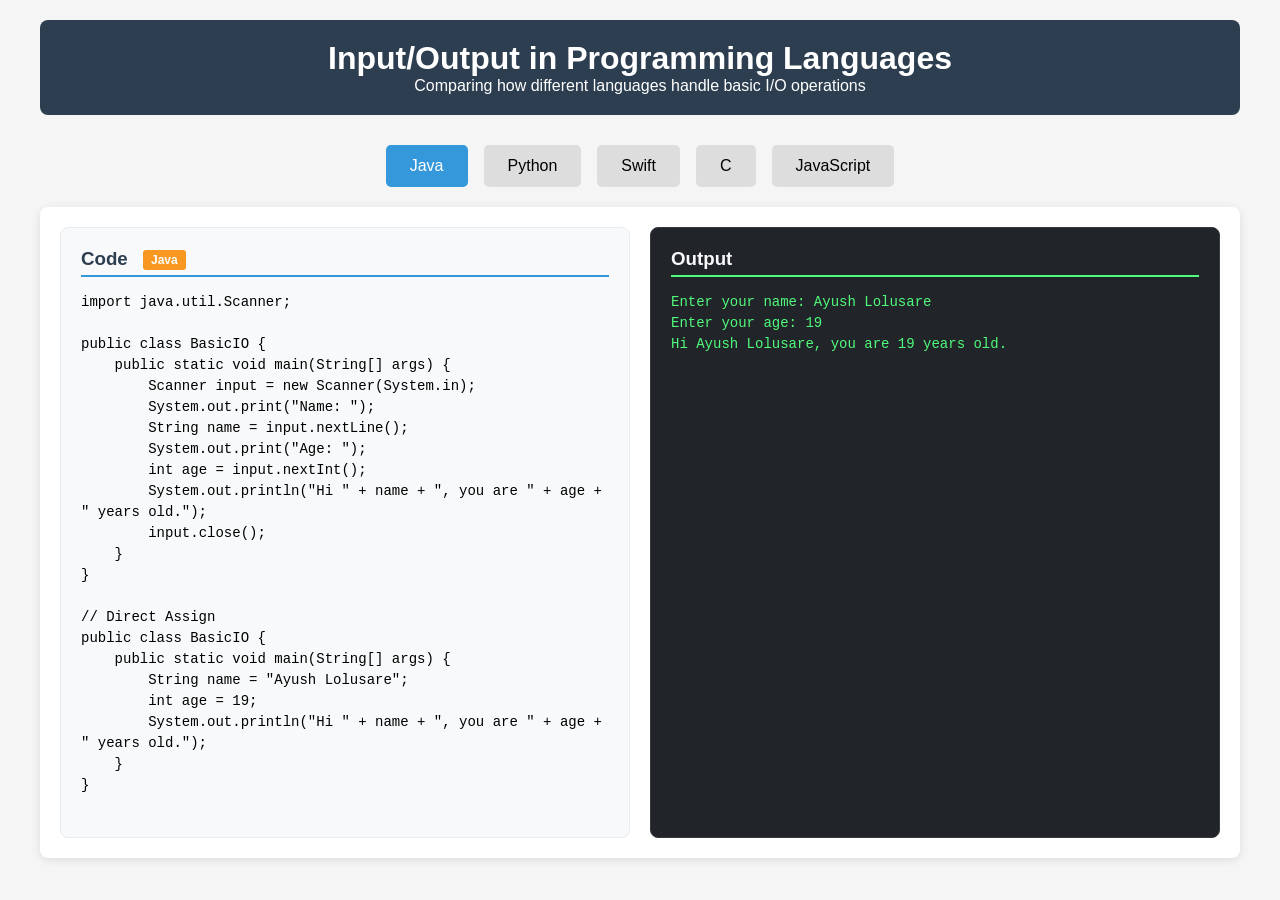
<file: assignments/index.html>
<!DOCTYPE html>
<html lang="en">
<head>
    <meta charset="UTF-8">
    <meta name="viewport" content="width=device-width, initial-scale=1.0">
    <title>Programming Languages I/O Demo</title>
    <link rel="stylesheet" href="./index.css">
</head>
<body>
    <div class="container">
        <header>
            <h1>Input/Output in Programming Languages</h1>
            <p>Comparing how different languages handle basic I/O operations</p>
        </header>

        <div class="tabs">
            <button class="tab-btn active" onclick="openTab(event, 'java')">Java</button>
            <button class="tab-btn" onclick="openTab(event, 'python')">Python</button>
            <button class="tab-btn" onclick="openTab(event, 'swift')">Swift</button>
            <button class="tab-btn" onclick="openTab(event, 'c')">C</button>
            <button class="tab-btn" onclick="openTab(event, 'js')">JavaScript</button>
        </div>

        <!-- Java Tab -->
        <div id="java" class="tab-content active">
            <div class="code-output-container">
                <div class="code-section">
                    <h3>Code <span class="language-badge java-badge">Java</span></h3>
                    <pre>
import java.util.Scanner;

public class BasicIO {
    public static void main(String[] args) {
        Scanner input = new Scanner(System.in);
        System.out.print("Name: ");
        String name = input.nextLine();
        System.out.print("Age: ");
        int age = input.nextInt();
        System.out.println("Hi " + name + ", you are " + age + " years old.");
        input.close();
    }
}

// Direct Assign
public class BasicIO {
    public static void main(String[] args) {
        String name = "Ayush Lolusare";
        int age = 19;
        System.out.println("Hi " + name + ", you are " + age + " years old.");
    }
}
                    </pre>
                </div>
                <div class="output-section">
                    <h3>Output</h3>
                    <pre class="output-text">Enter your name: Ayush Lolusare
Enter your age: 19
Hi Ayush Lolusare, you are 19 years old.</pre>
                </div>
            </div>
        </div>

        <!-- Python Tab -->
        <div id="python" class="tab-content">
            <div class="code-output-container">
                <div class="code-section">
                    <h3>Code <span class="language-badge python-badge">Python</span></h3>
                    <pre>
# Basic Input/Output in Python

name = input("Enter your name: ")
age = int(input("Enter your age: "))
print(f"Hello, {name}!")
print(f"You are {age} years old.")

# Direct Assign
name = "Ayush Lolusare"
age = 19
print(f"Hello, {name}!")
print(f"You are {age} years old.")
                    </pre>
                </div>
                <div class="output-section">
                    <h3>Output</h3>
                    <pre class="output-text">Enter your name: Ayush Lolusare
Enter your age: 19
Hello, Ayush Lolusare!
You are 19 years old.</pre>
                </div>
            </div>
        </div>

        <!-- Swift Tab -->
        <div id="swift" class="tab-content">
            <div class="code-output-container">
                <div class="code-section">
                    <h3>Code <span class="language-badge swift-badge">Swift</span></h3>
                    <pre>
import Foundation

print("Name: ", terminator: "")
let name = readLine() ?? ""
print("Age: ", terminator: "")
let age = Int(readLine() ?? "") ?? 0
print("Hi \(name), you are \(age) years old.")

// Direct Assign
import Foundation

let name = "Mahi"
let age = 21

print("Hi \(name), you are \(age) years old.")

                    </pre>
                </div>
                <div class="output-section">
                    <h3>Output</h3>
                    <pre class="output-text">Enter your name: Ayush Lolusare
Enter your age: 19
Hi Ayush Lolusare, you are 19 years old.</pre>
                </div>
            </div>
        </div>

        <!-- C Tab -->
        <div id="c" class="tab-content">
            <div class="code-output-container">
                <div class="code-section">
                    <h3>Code <span class="language-badge c-badge">C</span></h3>
                    <pre>
#include <stdio.h>

int main() {
    char name[50];
    int age;
    printf("Name: ");
    scanf("%s", name);
    printf("Age: ");
    scanf("%d", &age);
    printf("Hi %s, you are %d years old.\n", name, age);
    return 0;
}

// Direct Assign
#include <stdio.h>

    int main() {
        char name[50] = "Mahi";
        int age = 21;
    
        printf("Hi %s, you are %d years old.\n", name, age);
        return 0;
    }
    
                    </pre>
                </div>
                <div class="output-section">
                    <h3>Output</h3>
                    <pre class="output-text">Enter your name: Ayush
Enter your age: 19
Hi Ayush, you are 19 years old.</pre>
                </div>
            </div>
        </div>

        <!-- JavaScript Tab -->
        <div id="js" class="tab-content">
            <div class="code-output-container">
                <div class="code-section">
                    <h3>Code <span class="language-badge c-badge">JavaScript</span></h3>
                    <pre>
// JS I/O by User Input
function jsSubmit() {
    let x = document.getElementById("js-input").value;
    document.getElementById("js-output").innerHTML = "Hello, " + x + "!";
}

// JS I/O by Direct Assign
let name = "Ayush Lolusare";
console.log("Hello, " + name);
                    </pre>
                </div>
                <div class="output-section">
                    <h3>Output</h3>
                    <pre class="output-text">
<h1>Your live output is displayed here. ↓</h1>
<form action="./javascript.html">
<button class="submit-btn">Click Here</button>
</form>
<p id="js-output"></p>
                    </pre>
                </div>
            </div>
        </div>
    </div>
    <script src="./index.js"></script>
</body>
</html>
</file>
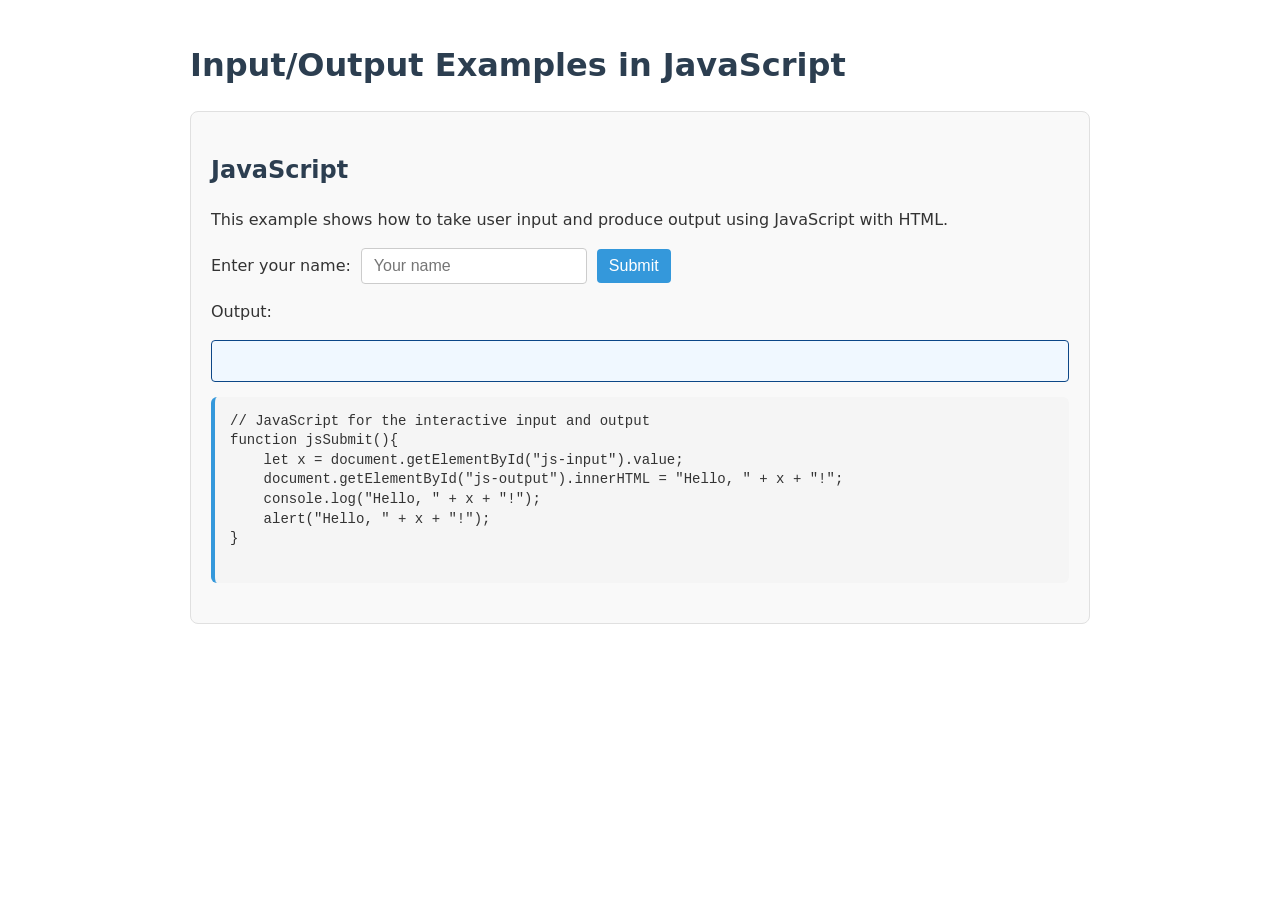
<file: assignments/javascript.html>
<!DOCTYPE html>
<html lang="en">

<head>
    <meta charset="UTF-8" />
    <meta name="viewport" content="width=device-width, initial-scale=1.0" />
    <title>Input/Output Examples</title>
    <link rel="stylesheet" href="./javascript.css" />
</head>

<body>
    <h1>Input/Output Examples in JavaScript</h1>

    <div class="demo-section">
        <h2>JavaScript</h2>
        <p>
            This example shows how to take user input and produce output using
            JavaScript with HTML.
        </p>

        <div class="input-form">
            <label for="js-input">Enter your name:</label>
            <input type="text" id="js-input" placeholder="Your name" />
            <button onclick="jsSubmit()">Submit</button>
        </div>

        <div>
            <p>Output:</p>
            <div class="output" id="js-output"></div>
        </div>

        <div class="language-code">
            <pre>
// JavaScript for the interactive input and output
function jsSubmit(){
    let x = document.getElementById("js-input").value;
    document.getElementById("js-output").innerHTML = "Hello, " + x + "!";
    console.log("Hello, " + x + "!");
    alert("Hello, " + x + "!");
}
            </pre>
        </div>
    </div>

    <script src="./javascript.js"></script>
</body>

</html>
</file>
<file: assignments/index.css>
* {
    margin: 0;
    padding: 0;
    box-sizing: border-box;
    font-family: 'Segoe UI', Tahoma, Geneva, Verdana, sans-serif;
}

body {
    background-color: #f5f5f5;
    padding: 20px;
}

.container {
    max-width: 1200px;
    margin: 0 auto;
}

header {
    text-align: center;
    margin-bottom: 30px;
    padding: 20px;
    background-color: #2c3e50;
    color: white;
    border-radius: 8px;
}

.tabs {
    display: flex;
    justify-content: center;
    margin-bottom: 20px;
}

.tab-btn {
    padding: 12px 24px;
    margin: 0 8px;
    background-color: #ddd;
    border: none;
    border-radius: 5px;
    cursor: pointer;
    font-size: 16px;
    transition: all 0.3s ease;
}

.tab-btn:hover {
    background-color: #ccc;
}

.tab-btn.active {
    background-color: #3498db;
    color: white;
}

.tab-content {
    display: none;
    padding: 20px;
    background-color: white;
    border-radius: 8px;
    box-shadow: 0 2px 10px rgba(0, 0, 0, 0.1);
}

.tab-content.active {
    display: block;
}

.code-output-container {
    display: flex;
    flex-direction: column;
    gap: 20px;
}

@media (min-width: 768px) {
    .code-output-container {
        flex-direction: row;
    }
    
    .code-section, .output-section {
        flex: 1;
    }
}

.code-section, .output-section {
    padding: 20px;
    border-radius: 8px;
}

.code-section {
    background-color: #f8f9fa;
    border: 1px solid #e9ecef;
}

.output-section {
    background-color: #212529;
    color: #50fa7b;
    border: 1px solid #343a40;
}

pre {
    white-space: pre-wrap;
    font-family: 'Consolas', 'Courier New', monospace;
    font-size: 14px;
    line-height: 1.5;
    overflow-x: auto;
}

h3 {
    margin-bottom: 15px;
    border-bottom: 2px solid #3498db;
    padding-bottom: 5px;
    color: #2c3e50;
}

.output-section h3 {
    color: #f8f9fa;
    border-bottom-color: #50fa7b;
}

.language-badge {
    display: inline-block;
    padding: 3px 8px;
    border-radius: 3px;
    font-size: 12px;
    margin-left: 10px;
    vertical-align: middle;
}

.java-badge {
    background-color: #f89820;
    color: white;
}

.python-badge {
    background-color: #3776ab;
    color: white;
}

.swift-badge {
    background-color: #f05138;
    color: white;
}

.c-badge {
    background-color: #659ad2;
    color: white;
}

.output-text {
    font-family: 'Consolas', 'Courier New', monospace;
}
/* styles */
.submit-btn {
    padding: 14px 32px;
    background: linear-gradient(135deg, #2a2ada, #1f1fc2);
    color: #fff;
    border: none;
    border-radius: 30px;
    font-size: 16px;
    font-weight: 600;
    font-family: 'Segoe UI', Tahoma, Geneva, Verdana, sans-serif;
    cursor: pointer;
    transition: all 0.4s ease;
    box-shadow: 0 6px 20px rgba(42, 42, 218, 0.4);
    letter-spacing: 0.5px;
    text-transform: uppercase;
    position: relative;
    overflow: hidden;
  }
  
  .submit-btn::before {
    content: '';
    position: absolute;
    top: 0;
    left: -75%;
    width: 50%;
    height: 100%;
    background: rgba(255, 255, 255, 0.15);
    transform: skewX(-25deg);
    transition: left 0.75s ease;
  }
  
  .submit-btn:hover::before {
    left: 125%;
  }
  
  .submit-btn:hover {
    box-shadow: 0 8px 25px rgba(42, 42, 218, 0.5);
    transform: translateY(-2px);
  }
</file>
<file: assignments/javascript.css>
body {
    font-family: system-ui, -apple-system, BlinkMacSystemFont, 'Segoe UI', Roboto, Oxygen, Ubuntu, Cantarell, sans-serif;
    line-height: 1.5;
    max-width: 900px;
    margin: 0 auto;
    padding: 20px;
    color: #333;
}

h1, h2, h3 {
    color: #2c3e50;
}

.demo-section {
    margin-bottom: 30px;
    border: 1px solid #e0e0e0;
    border-radius: 8px;
    padding: 20px;
    background-color: #f9f9f9;
}

.language-section {
    margin-top: 40px;
}

.language-code {
    background-color: #f5f5f5;
    border-radius: 6px;
    padding: 15px;
    margin-bottom: 20px;
    overflow-x: auto;
    border-left: 4px solid #3498db;
}

pre {
    margin: 0;
    font-family: 'Consolas', 'Monaco', 'Courier New', monospace;
    font-size: 14px;
    line-height: 1.4;
}

.input-form {
    display: flex;
    gap: 10px;
    margin-bottom: 15px;
    align-items: center;
    flex-wrap: wrap;
}

input, button {
    padding: 8px 12px;
    border-radius: 4px;
    border: 1px solid #ccc;
    font-size: 16px;
}

button {
    background-color: #3498db;
    color: white;
    border: none;
    cursor: pointer;
    transition: background-color 0.2s;
}

button:hover {
    background-color: #2980b9;
}

.output {
    background-color: #f0f8ff;
    padding: 10px;
    border-radius: 4px;
    min-height: 20px;
    border: 1px solid #0c4787;
    margin-bottom: 15px;
}
</file>
